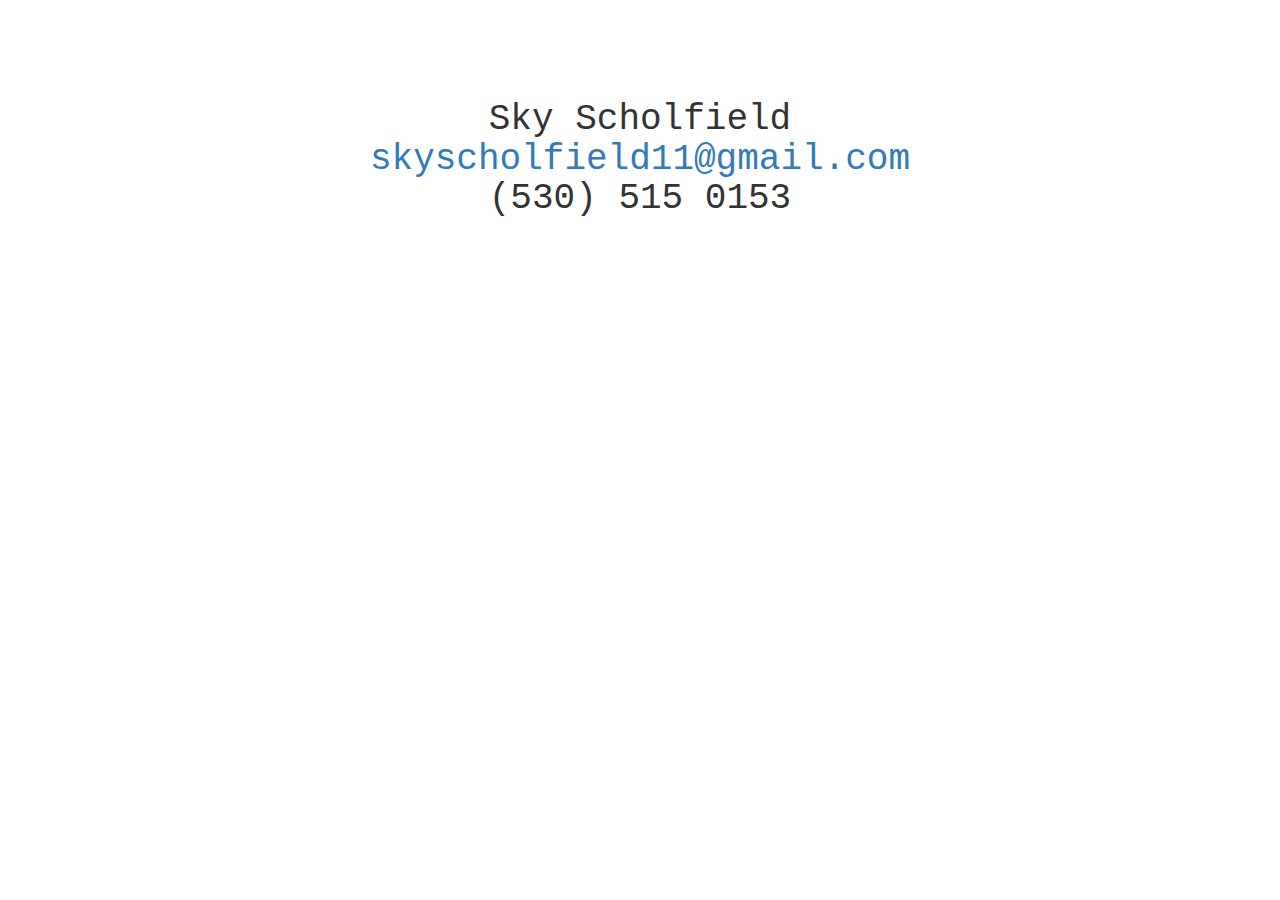
<file: contact.html>
<!DOCTYPE html>
<html>
<head>
  <link rel="icon" type="image/png" href="img/initials.png">
  <!-- Latest compiled and minified CSS -->
  <link rel="stylesheet" href="https://maxcdn.bootstrapcdn.com/bootstrap/3.3.7/css/bootstrap.min.css" integrity="sha384-BVYiiSIFeK1dGmJRAkycuHAHRg32OmUcww7on3RYdg4Va+PmSTsz/K68vbdEjh4u" crossorigin="anonymous">
  <link rel="stylesheet" href="css/styles.css">
  <meta charset="utf-8">
  <title>Sky Scholfield</title>
  <link rel="icon" type="image/png" href="img/initials.png">
</head>
<body>
  <h1 class="contact"> Sky Scholfield <br> <a href="https://github.com/skyscholfield">skyscholfield11@gmail.com </a><br> (530) 515 0153 <br>
  </h1>
</body>
</html>
</file>
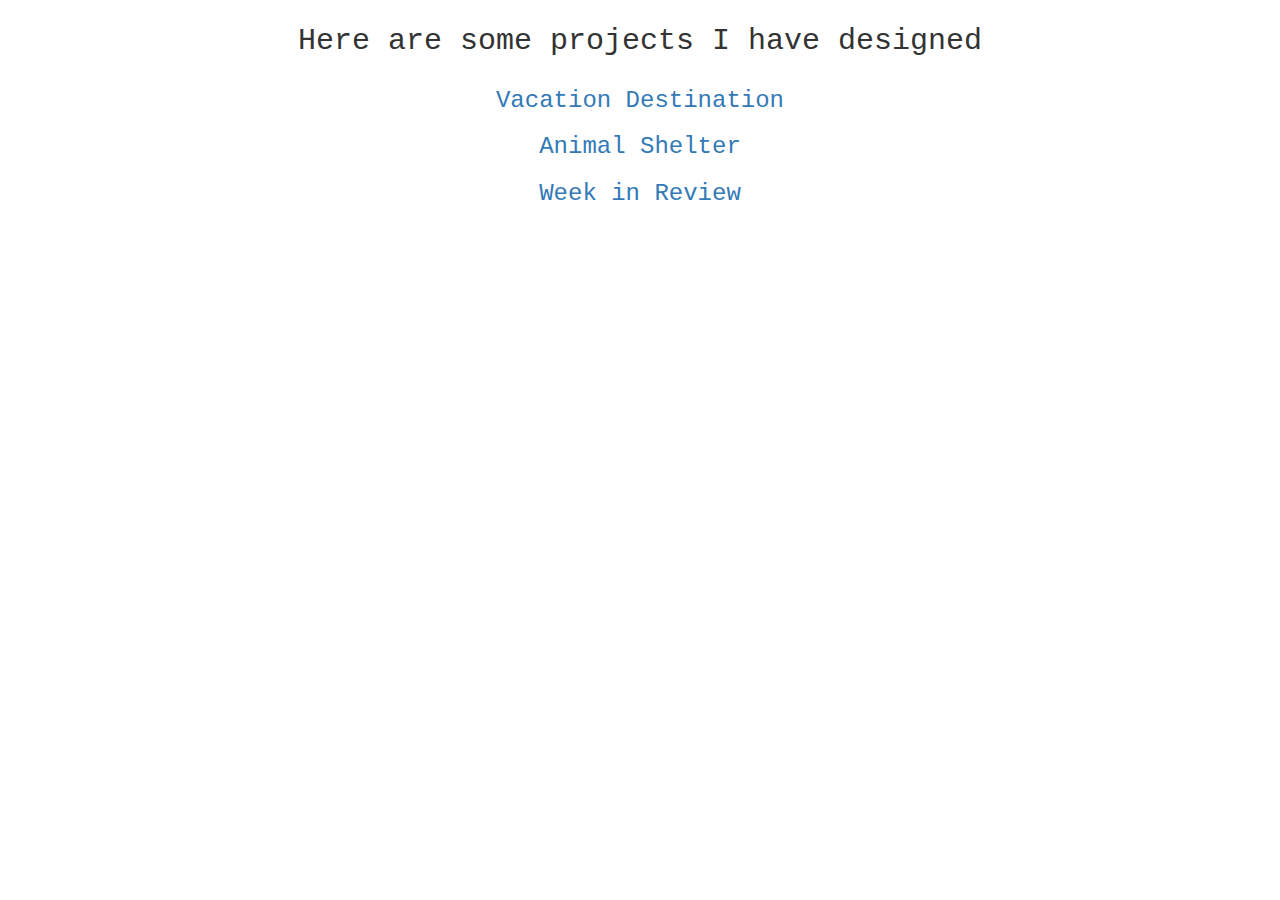
<file: design.html>
<!DOCTYPE html>
<html>
<head>
  <link rel="icon" type="image/png" href="img/initials.png">
  <!-- Latest compiled and minified CSS -->
  <link rel="stylesheet" href="https://maxcdn.bootstrapcdn.com/bootstrap/3.3.7/css/bootstrap.min.css" integrity="sha384-BVYiiSIFeK1dGmJRAkycuHAHRg32OmUcww7on3RYdg4Va+PmSTsz/K68vbdEjh4u" crossorigin="anonymous">
  <link rel="stylesheet" href="css/styles.css">
  <meta charset="utf-8">
  <title>Design</title>
  <link rel="icon" type="image/png" href="img/initials.png">
</head>
<body>
  <div class="projects">
    <h2>Here are some projects I have designed</h2>
    <ol>
      <li><h3><a href="http://skyscholfield.github.io/Vacation-Destination">Vacation Destination</a></h3></li>
      <br>
      <li><h3><a href="http://skyscholfield.github.io/Animal-Shelter">Animal Shelter</a></h3></li>
      <br>
      <li><h3><a href="http://skyscholfield.github.io/week-in-review">Week in Review</a></h3></li>
    </ol>
  </div>
</body>
</html>
</file>
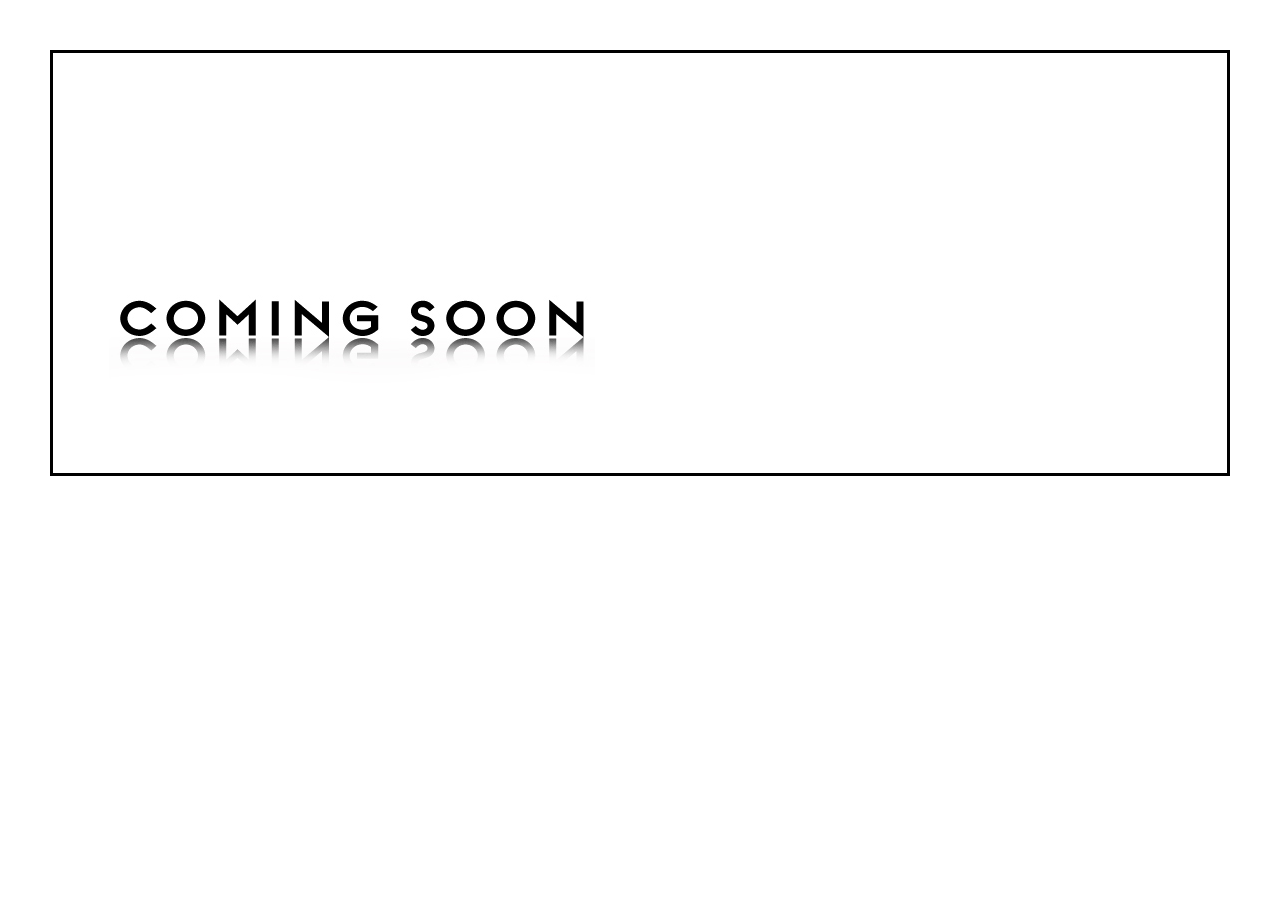
<file: photography.html>
<!DOCTYPE html>
<html>
<head>
  <link rel="icon" type="image/png" href="img/initials.png">
  <!-- Latest compiled and minified CSS -->
  <link rel="stylesheet" href="https://maxcdn.bootstrapcdn.com/bootstrap/3.3.7/css/bootstrap.min.css" integrity="sha384-BVYiiSIFeK1dGmJRAkycuHAHRg32OmUcww7on3RYdg4Va+PmSTsz/K68vbdEjh4u" crossorigin="anonymous">
  <link rel="stylesheet" href="css/styles.css">
  <meta charset="utf-8">
  <title>Sky Scholfield</title>
  <link rel="icon" type="image/png" href="img/initials.png">
</head>
<body>
  <div class="coming-soon">
    <img src="img/coming-soon.jpg" alt="coming soon" />
  </div>
</body>
</html>
</file>
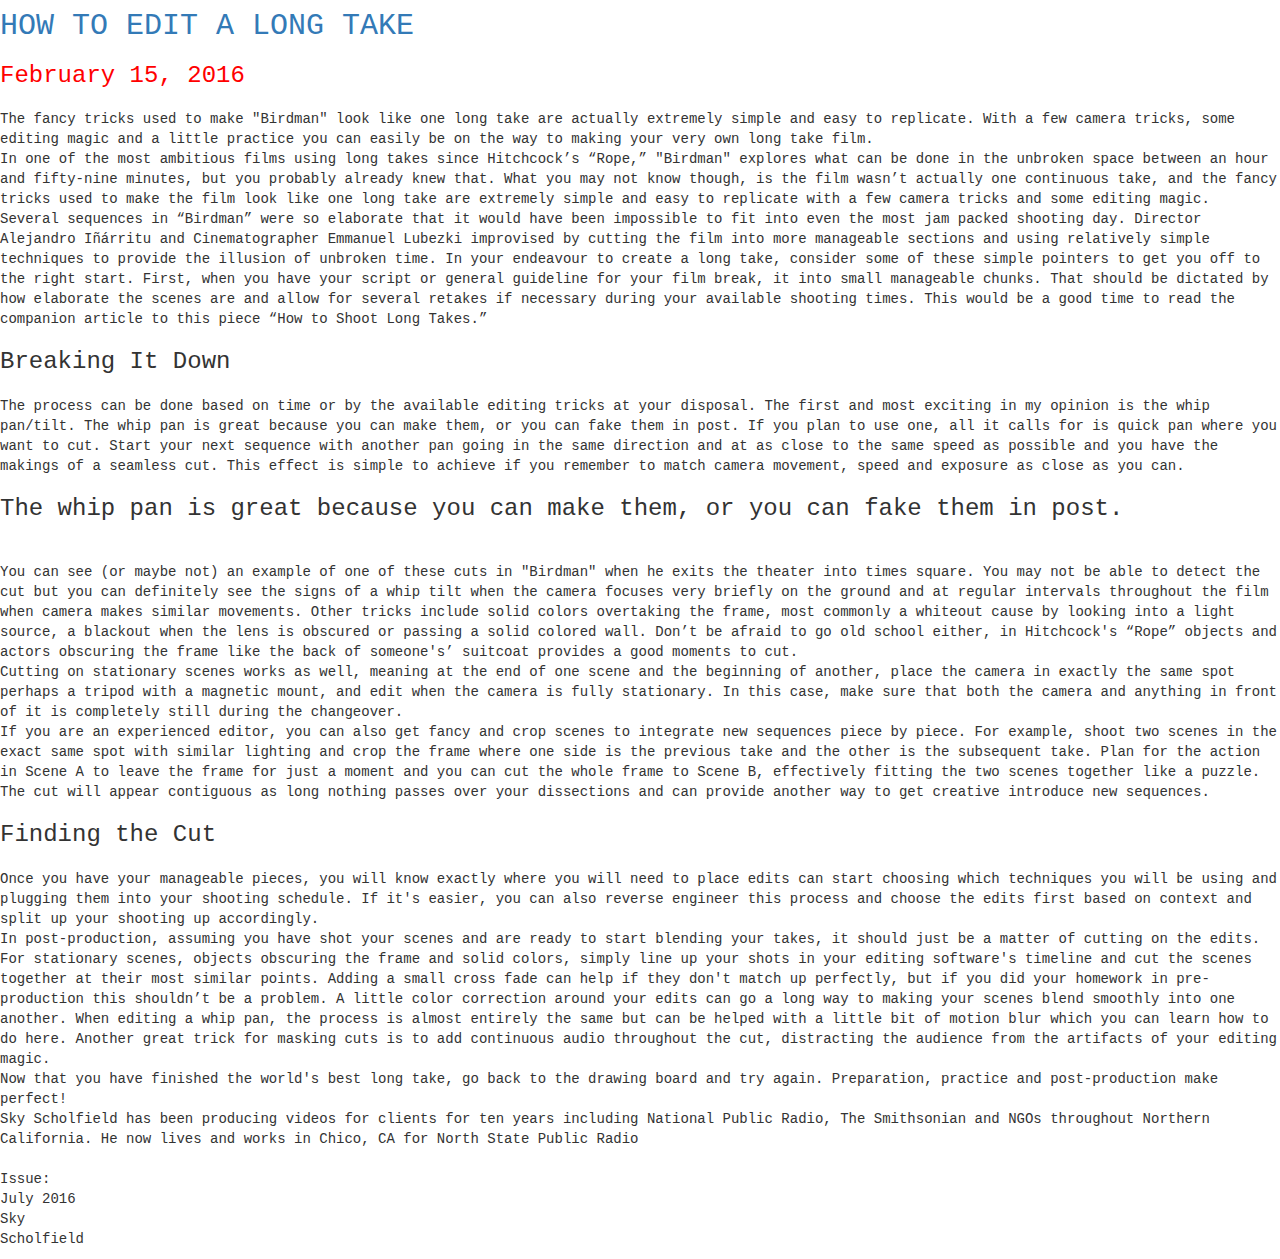
<file: writing.html>
<!DOCTYPE html>
<html>
<head>
  <link rel="icon" type="image/png" href="img/initials.png">
  <!-- Latest compiled and minified CSS -->
  <link rel="stylesheet" href="https://maxcdn.bootstrapcdn.com/bootstrap/3.3.7/css/bootstrap.min.css" integrity="sha384-BVYiiSIFeK1dGmJRAkycuHAHRg32OmUcww7on3RYdg4Va+PmSTsz/K68vbdEjh4u" crossorigin="anonymous">
  <link rel="stylesheet" href="css/styles.css">
  <meta charset="utf-8">
  <title>Sky Scholfield</title>
  <link rel="icon" type="image/png" href="img/initials.png">
</head>
<body>
  <p class="writing">
    <h2><a href="https://www.videomaker.com/article/c01/18533-how-to-edit-a-long-take">HOW TO EDIT A LONG TAKE</a></h2><br>
    <h3><span style="color:red">February 15, 2016</span></h3><br>
    The fancy tricks used to make "Birdman" look like one long take are actually extremely simple and easy to replicate. With a few camera tricks, some editing magic and a little practice you can easily be on the way to making your very own long take film.
    <br>
    In one of the most ambitious films using long takes since Hitchcock’s “Rope,” "Birdman" explores what can be done in the unbroken space between an hour and fifty-nine minutes, but you probably already knew that. What you may not know though, is the film wasn’t actually one continuous take, and the fancy tricks used to make the film look like one long take are extremely simple and easy to replicate with a few camera tricks and some editing magic.
    <br>
    Several sequences in “Birdman” were so elaborate that it would have been impossible to fit into even the most jam packed shooting day. Director Alejandro Iñárritu and Cinematographer Emmanuel Lubezki improvised by cutting the film into more manageable sections and using relatively simple techniques to provide the illusion of unbroken time. In your endeavour to create a long take, consider some of these simple pointers to get you off to the right start. First, when you have your script or general guideline for your film break, it into small manageable chunks. That should be dictated by how elaborate the scenes are and allow for several retakes if necessary during your available shooting times. This would be a good time to read the companion article to this piece “How to Shoot Long Takes.”
    <br>
    <br>
    <h3>Breaking It Down</h3>
    <br>
    The process can be done based on time or by the available editing tricks at your disposal. The first and most exciting in my opinion is the whip pan/tilt. The whip pan is great because you can make them, or you can fake them in post. If you plan to use one, all it calls for is quick pan where you want to cut. Start your next sequence with another pan going in the same direction and at as close to the same speed as possible and you have the makings of a seamless cut. This effect is simple to achieve if you remember to match camera movement, speed and exposure as close as you can.
    <br>
    <br>
    <h3>The whip pan is great because you can make them, or you can fake them in post.</h3>
    <br>
    <br>
    You can see (or maybe not) an example of one of these cuts in "Birdman" when he exits the theater into times square. You may not be able to detect the cut but you can definitely see the signs of a whip tilt when the camera focuses very briefly on the ground and at regular intervals throughout the film when camera makes similar movements. Other tricks include solid colors overtaking the frame, most commonly a whiteout cause by looking into a light source, a blackout when the lens is obscured or passing a solid colored wall. Don’t be afraid to go old school either, in Hitchcock's “Rope” objects and actors obscuring the frame like the back of someone's’ suitcoat provides a good moments to cut.
    <br>
    Cutting on stationary scenes works as well, meaning at the end of one scene and the beginning of another, place the camera in exactly the same spot perhaps a tripod with a magnetic mount, and edit when the camera is fully stationary. In this case, make sure that both the camera and anything in front of it is completely still during the changeover.
    <br>
    If you are an experienced editor, you can also get fancy and crop scenes to integrate new sequences piece by piece. For example, shoot two scenes in the exact same spot with similar lighting and crop the frame where one side is the previous take and the other is the subsequent take. Plan for the action in Scene A to leave the frame for just a moment and you can cut the whole frame to Scene B, effectively fitting the two scenes together like a puzzle. The cut will appear contiguous as long nothing passes over your dissections and can provide another way to get creative introduce new sequences.
    <br>
    <br>
    <h3>Finding the Cut</h3>
    <br>
    Once you have your manageable pieces, you will know exactly where you will need to place edits can start choosing which techniques you will be using and plugging them into your shooting schedule. If it's easier, you can also reverse engineer this process and choose the edits first based on context and split up your shooting up accordingly.
    <br>
    In post-production, assuming you have shot your scenes and are ready to start blending your takes, it should just be a matter of cutting on the edits. For stationary scenes, objects obscuring the frame and solid colors, simply line up your shots in your editing software's timeline and cut the scenes together at their most similar points. Adding a small cross fade can help if they don't match up perfectly, but if you did your homework in pre-production this shouldn’t be a problem. A little color correction around your edits can go a long way to making your scenes blend smoothly into one another. When editing a whip pan, the process is almost entirely the same but can be helped with a little bit of motion blur which you can learn how to do here. Another great trick for masking cuts is to add continuous audio throughout the cut, distracting the audience from the artifacts of your editing magic.
    <br>
    Now that you have finished the world's best long take, go back to the drawing board and try again. Preparation, practice and post-production make perfect!
    <br>
    Sky Scholfield has been producing videos for clients for ten years including National Public Radio, The Smithsonian and NGOs throughout Northern California. He now lives and works in Chico, CA for North State Public Radio
    <br><br>
    Issue:
    <br>
    July 2016
    <br>
    Sky
    <br>
    Scholfield
  </p>
</body>
</html>
</file>
<file: css/styles.css>
.jumbotron{
  text-align: center;
  font-family: "Courier New", Courier, monospace
}

.navtext{
  text-align: center;
  font-family: "Courier New", Courier, monospace
}

.text-muted{
  text-align: center;
  font-family: "Courier New", Courier, monospace;
  font-weight: bold;
}

body{
  font-family: "Courier New", Courier, monospace;
}

h1,h2,h3,h4{
  padding: 0px;
  margin: 0px;
}

.caption-style-1{
  list-style-type: none;
  margin: 0px;
  padding: 0px;

}

.caption-style-1 li{
  float: left;
  padding: 0px;
  position: relative;
  overflow: hidden;
}

.caption-style-1 li:hover .caption{
  opacity: 1;

}

.caption-style-1 img{
  margin: 0px;
  padding: 0px;
  float: left;
  z-index: 4;
}

.caption-style-1 .caption{
  cursor: pointer;
  position: absolute;
  opacity: 0;
  -webkit-transition:all 0.45s ease-in-out;
  -moz-transition:all 0.45s ease-in-out;
  -o-transition:all 0.45s ease-in-out;
  -ms-transition:all 0.45s ease-in-out;
  transition:all 0.45s ease-in-out;

}
.caption-style-1 .blur{
  background-color: rgba(0,0,0,0.65);
  height: 300px;
  width: 400px;
  z-index: 5;
  position: absolute;
}

.caption-style-1 .caption-text h1{
  text-transform: uppercase;
  font-size: 24px;
}
.caption-style-1 .caption-text{
  z-index: 15;
  color: #fff;
  position: absolute;
  width: 300px;
  height: 300;
  text-align: center;
  top:125px;
}

ol {
  list-style: none;
  text-align: center;
  padding: 30px;
}
#about-me{
  font-family: "Courier New", Courier, monospace;
  padding: 25px;
  margin: 25px;
  text-align: center;
}

.projects{
  text-align: center;
  font-weight: strong;
  margin: 25px;
}

.writing {
  text-align: center;
}

.coming-soon{
  padding: 50px;
  margin: 50px;
  border: solid black
}
.contact {
  padding: 50px;
  margin: 50px;
  text-align: center;
}

.nav {
  text-align: right;
}
</file>
